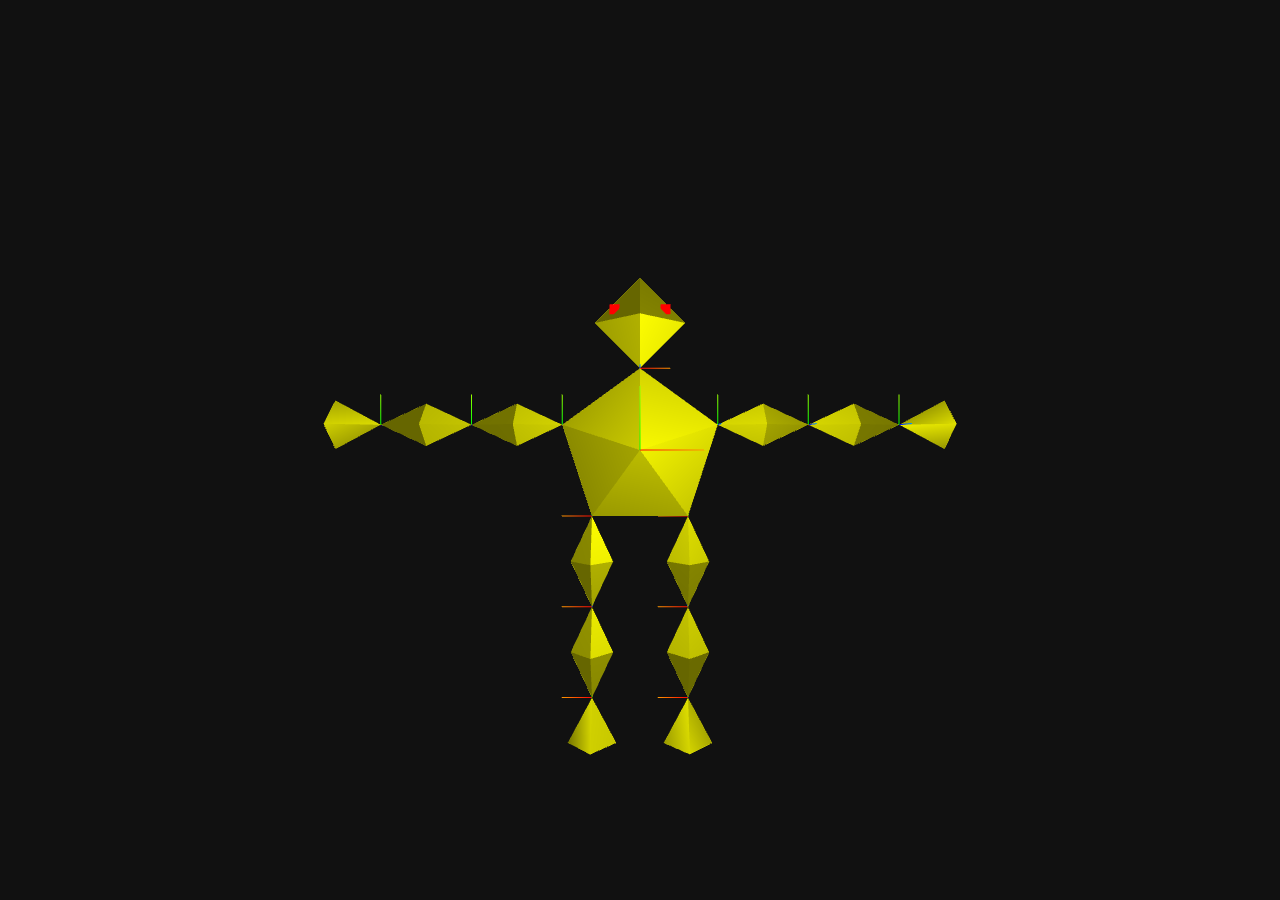
<file: s3645447-w3d/index.html>
<!DOCTYPE html>
<html>
<head>
	<title>Swimmer</title>
	<style>
		
		body {
			margin: 0;
		}

		canvas {
			display: block;
		}

	</style>
</head>
<body>
	<script src='./lib/three.min.js'></script>
	<script src='./lib/TrackballControls.js'></script>
	<script src='index.js'></script>
</body>
</html>
</file>
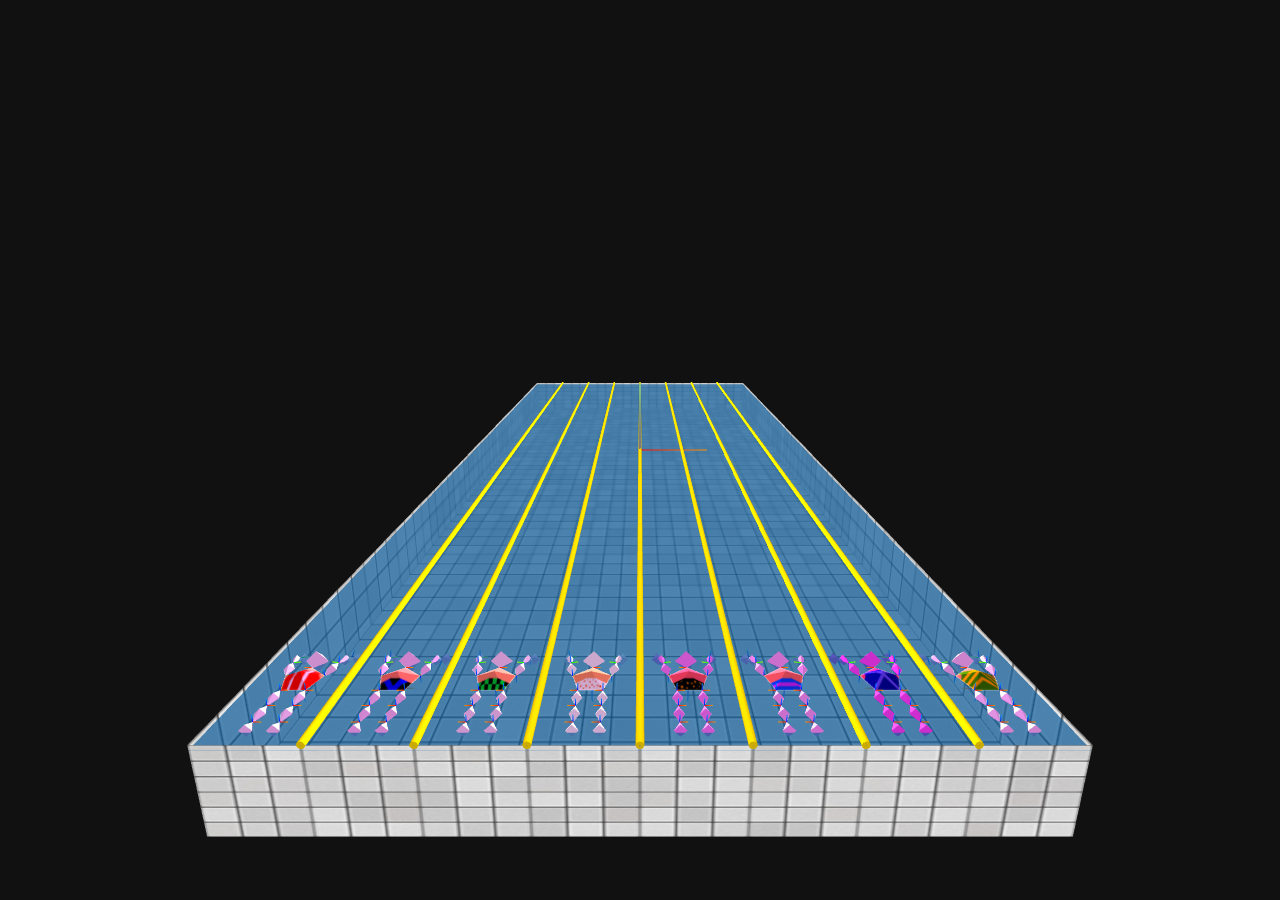
<file: s3645447-ass3/swimmer_ass3/index.html>
<!DOCTYPE html>
<html>
<head>
	<title>Swimmer</title>
	<style>
		
		body {
			margin: 0;
		}

		canvas {
			display: block;
		}

	</style>
</head>
<body>
	<script src='./lib/three.min.js'></script>
	<script src='./lib/OrbitControls.js'></script>
	<script src='index.js'></script>
</body>
</html>
</file>
